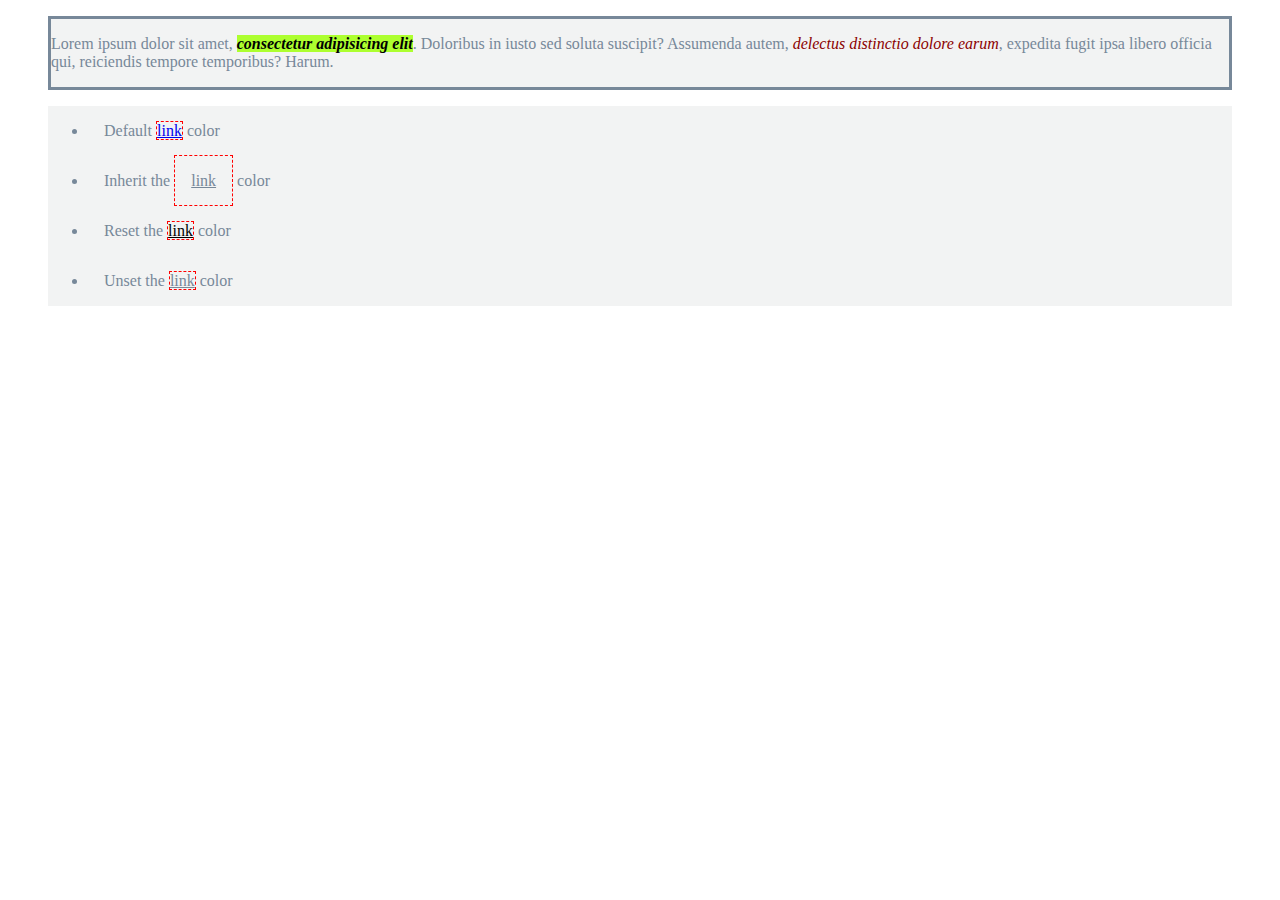
<file: index.html>
<!DOCTYPE html>
<html>

	<head>
		<meta http-equiv="X-UA-Compatible" content="IE=edge"/>
		<meta charset="utf-8"/>
		<meta name="viewport" content="width=device-width, initial-scale=1.0, maximum-scale=1.0, user-scalable=no"/>
		<title>Lezione CSS</title>
		<link rel="stylesheet" href="style.css"/>
	</head>

	<body>

		<blockquote class="content1">
			<p>Lorem ipsum dolor sit amet,
				<em class="variant-em">consectetur adipisicing elit</em>. Doloribus in iusto sed soluta
			   suscipit? Assumenda autem, <em>delectus distinctio dolore earum</em>,
			   expedita fugit ipsa libero officia qui, reiciendis tempore temporibus? Harum.
			</p>
		</blockquote>

		<blockquote>
			<ul>
				<li>Default <a href="#">link</a> color</li>
				<li class="link1">Inherit the <a href="#">link</a> color</li>
				<li class="link2">Reset the <a href="#">link</a> color</li>
				<li class="link3">Unset the <a href="#">link</a> color</li>
			</ul>
		</blockquote>

	</body>

</html>
</file>
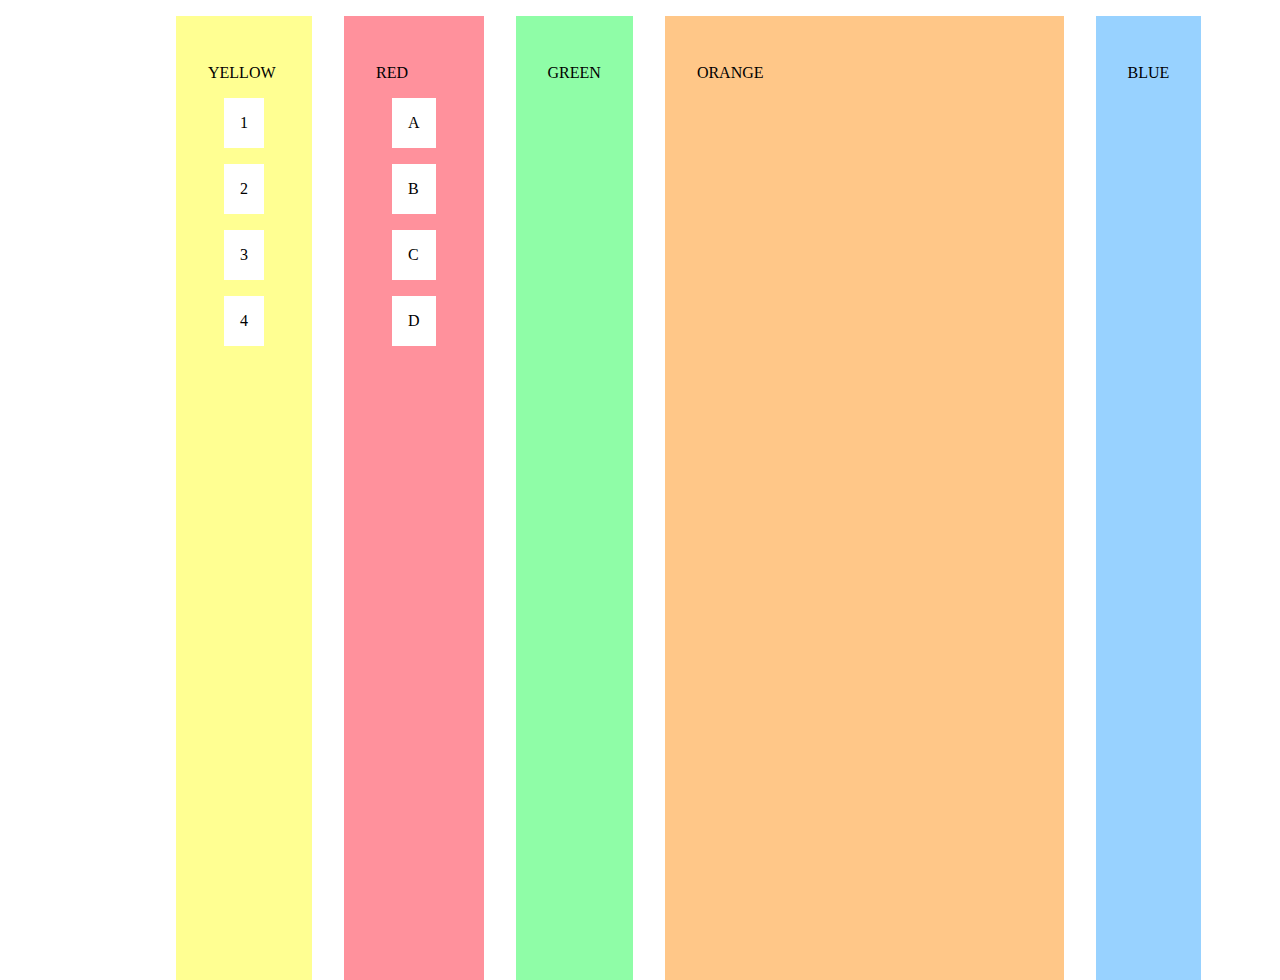
<file: FlexBoxProperties/index.html>
<!DOCTYPE html>
<html lang="en">

<head>
  <meta charset="UTF-8">
  <meta http-equiv="X-UA-Compatible" content="IE=edge">
  <meta name="viewport" content="width=device-width, initial-scale=1.0">
  <title>Blocks</title>
  <link rel="stylesheet" href="start.css">
  <link rel="stylesheet" href="style.css">
</head>

<body>
  <section id="green">
    <p>GREEN</p>
  </section>
  <section id="yellow">
    <p>YELLOW</p>
    <ul>
      <li>1</li>
      <li>2</li>
      <li>3</li>
      <li>4</li>
    </ul>
  </section>
  <section id="orange">
    <p>ORANGE</p>
  </section>
  <section id="red">
    <p>RED</p>
    <ul>
      <li>A</li>
      <li>B</li>
      <li>C</li>
      <li>D</li>
    </ul>
  </section>
  <section id="blue">
    <p>BLUE</p>
  </section>
</body>

</html>
</file>
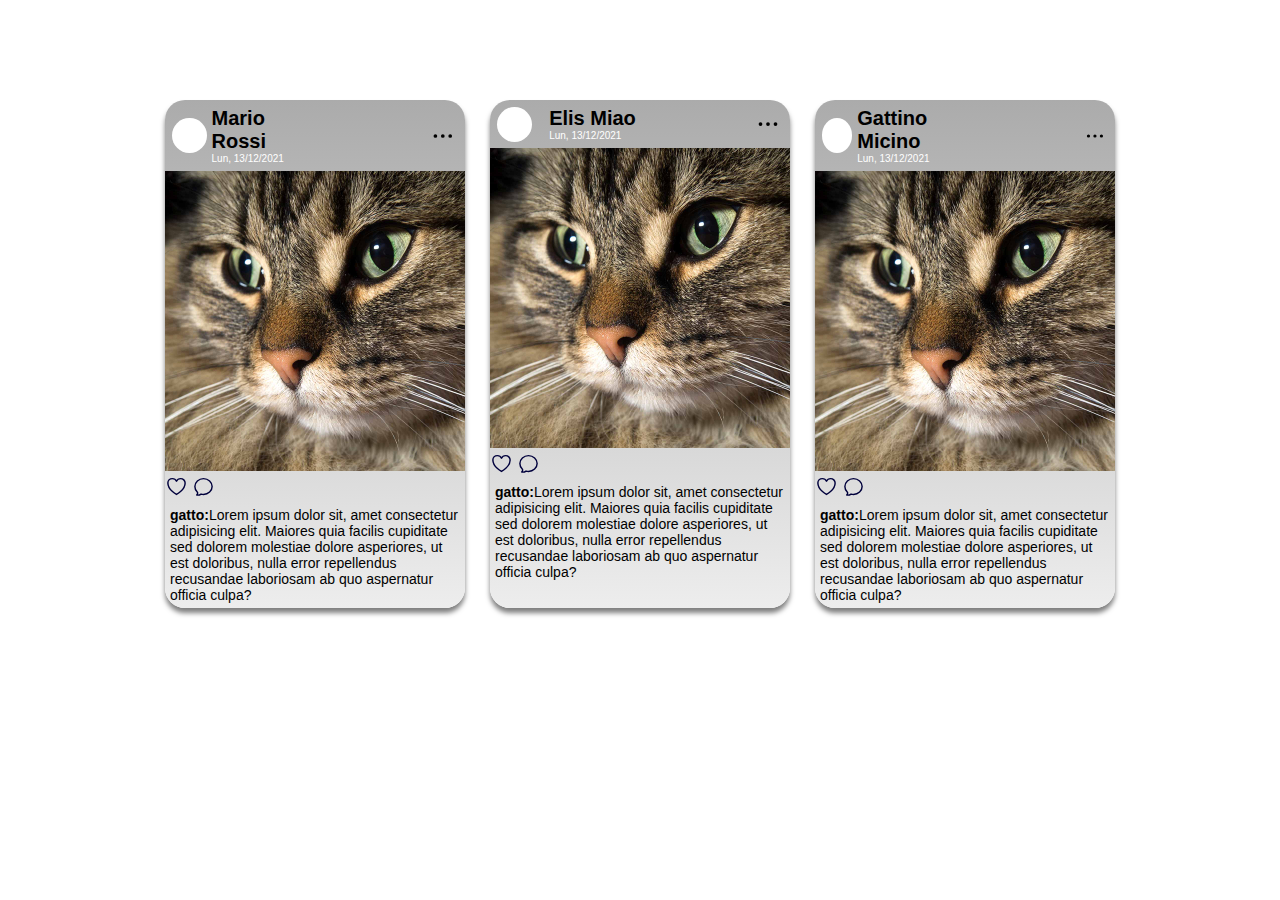
<file: MediaQueries/index.html>
<!DOCTYPE html>
<html lang="en">
  <head>
    <meta charset="UTF-8" />
    <meta http-equiv="X-UA-Compatible" content="IE=edge" />
    <meta name="viewport" content="width=device-width, initial-scale=1.0" />
    <title>Document</title>
    <link rel="stylesheet" href="style.css" />
  </head>
  <body>
    <section class="card-container">
      <div class="card">
        <header>
          <div class="cerchio"></div>
          <div class="title">
            <h1>Mario Rossi</h1>
            <p class="data">Lun, 13/12/2021</p>
          </div>
          <svg
            xmlns="http://www.w3.org/2000/svg"
            fill="none"
            viewBox="0 0 24 24"
            stroke-width="1.5"
            stroke="currentColor"
            class="h-6"
          >
            <path
              stroke-linecap="round"
              stroke-linejoin="round"
              d="M6.75 12a.75.75 0 1 1-1.5 0 .75.75 0 0 1 1.5 0ZM12.75 12a.75.75 0 1 1-1.5 0 .75.75 0 0 1 1.5 0ZM18.75 12a.75.75 0 1 1-1.5 0 .75.75 0 0 1 1.5 0Z"
            />
          </svg>
        </header>
        <img src="assets\gatto-norvegese.jpg" alt="Gatto Norvegese" />
        <svg
          xmlns="http://www.w3.org/2000/svg"
          fill="none"
          viewBox="0 0 24 24"
          stroke-width="1.5"
          stroke="currentColor"
          class="w-6"
        >
          <path
            stroke-linecap="round"
            stroke-linejoin="round"
            d="M21 8.25c0-2.485-2.099-4.5-4.688-4.5-1.935 0-3.597 1.126-4.312 2.733-.715-1.607-2.377-2.733-4.313-2.733C5.1 3.75 3 5.765 3 8.25c0 7.22 9 12 9 12s9-4.78 9-12Z"
          />
        </svg>
        <svg
          xmlns="http://www.w3.org/2000/svg"
          fill="none"
          viewBox="0 0 24 24"
          stroke-width="1.5"
          stroke="currentColor"
          class="w-6"
        >
          <path
            stroke-linecap="round"
            stroke-linejoin="round"
            d="M12 20.25c4.97 0 9-3.694 9-8.25s-4.03-8.25-9-8.25S3 7.444 3 12c0 2.104.859 4.023 2.273 5.48.432.447.74 1.04.586 1.641a4.483 4.483 0 0 1-.923 1.785A5.969 5.969 0 0 0 6 21c1.282 0 2.47-.402 3.445-1.087.81.22 1.668.337 2.555.337Z"
          />
        </svg>
        <p class="text">
          <strong>gatto:</strong>Lorem ipsum dolor sit, amet consectetur
          adipisicing elit. Maiores quia facilis cupiditate sed dolorem
          molestiae dolore asperiores, ut est doloribus, nulla error repellendus
          recusandae laboriosam ab quo aspernatur officia culpa?
        </p>
      </div>
      <div class="card">
        <header>
          <div class="cerchio"></div>
          <div class="title">
            <h1>Elis Miao</h1>
            <p class="data">Lun, 13/12/2021</p>
          </div>

          <svg
            xmlns="http://www.w3.org/2000/svg"
            fill="none"
            viewBox="0 0 24 24"
            stroke-width="1.5"
            stroke="currentColor"
            class="h-6"
          >
            <path
              stroke-linecap="round"
              stroke-linejoin="round"
              d="M6.75 12a.75.75 0 1 1-1.5 0 .75.75 0 0 1 1.5 0ZM12.75 12a.75.75 0 1 1-1.5 0 .75.75 0 0 1 1.5 0ZM18.75 12a.75.75 0 1 1-1.5 0 .75.75 0 0 1 1.5 0Z"
            />
          </svg>
        </header>
        <img src="assets\gatto-norvegese.jpg" alt="Gatto Norvegese" />
        <svg
          xmlns="http://www.w3.org/2000/svg"
          fill="none"
          viewBox="0 0 24 24"
          stroke-width="1.5"
          stroke="currentColor"
          class="w-6"
        >
          <path
            stroke-linecap="round"
            stroke-linejoin="round"
            d="M21 8.25c0-2.485-2.099-4.5-4.688-4.5-1.935 0-3.597 1.126-4.312 2.733-.715-1.607-2.377-2.733-4.313-2.733C5.1 3.75 3 5.765 3 8.25c0 7.22 9 12 9 12s9-4.78 9-12Z"
          />
        </svg>
        <svg
          xmlns="http://www.w3.org/2000/svg"
          fill="none"
          viewBox="0 0 24 24"
          stroke-width="1.5"
          stroke="currentColor"
          class="w-6"
        >
          <path
            stroke-linecap="round"
            stroke-linejoin="round"
            d="M12 20.25c4.97 0 9-3.694 9-8.25s-4.03-8.25-9-8.25S3 7.444 3 12c0 2.104.859 4.023 2.273 5.48.432.447.74 1.04.586 1.641a4.483 4.483 0 0 1-.923 1.785A5.969 5.969 0 0 0 6 21c1.282 0 2.47-.402 3.445-1.087.81.22 1.668.337 2.555.337Z"
          />
        </svg>
        <p class="text">
          <strong>gatto:</strong>Lorem ipsum dolor sit, amet consectetur
          adipisicing elit. Maiores quia facilis cupiditate sed dolorem
          molestiae dolore asperiores, ut est doloribus, nulla error repellendus
          recusandae laboriosam ab quo aspernatur officia culpa?
        </p>
      </div>
      <div class="card">
        <header>
          <div class="cerchio"></div>
          <div class="title">
            <h1>Gattino Micino</h1>
            <p class="data">Lun, 13/12/2021</p>
          </div>
          <svg
            xmlns="http://www.w3.org/2000/svg"
            fill="none"
            viewBox="0 0 24 24"
            stroke-width="1.5"
            stroke="currentColor"
            class="h-6"
          >
            <path
              stroke-linecap="round"
              stroke-linejoin="round"
              d="M6.75 12a.75.75 0 1 1-1.5 0 .75.75 0 0 1 1.5 0ZM12.75 12a.75.75 0 1 1-1.5 0 .75.75 0 0 1 1.5 0ZM18.75 12a.75.75 0 1 1-1.5 0 .75.75 0 0 1 1.5 0Z"
            />
          </svg>
        </header>
        <img src="assets\gatto-norvegese.jpg" alt="Gatto Norvegese" />
        <svg
          xmlns="http://www.w3.org/2000/svg"
          fill="none"
          viewBox="0 0 24 24"
          stroke-width="1.5"
          stroke="currentColor"
          class="w-6"
        >
          <path
            stroke-linecap="round"
            stroke-linejoin="round"
            d="M21 8.25c0-2.485-2.099-4.5-4.688-4.5-1.935 0-3.597 1.126-4.312 2.733-.715-1.607-2.377-2.733-4.313-2.733C5.1 3.75 3 5.765 3 8.25c0 7.22 9 12 9 12s9-4.78 9-12Z"
          />
        </svg>
        <svg
          xmlns="http://www.w3.org/2000/svg"
          fill="none"
          viewBox="0 0 24 24"
          stroke-width="1.5"
          stroke="currentColor"
          class="w-6"
        >
          <path
            stroke-linecap="round"
            stroke-linejoin="round"
            d="M12 20.25c4.97 0 9-3.694 9-8.25s-4.03-8.25-9-8.25S3 7.444 3 12c0 2.104.859 4.023 2.273 5.48.432.447.74 1.04.586 1.641a4.483 4.483 0 0 1-.923 1.785A5.969 5.969 0 0 0 6 21c1.282 0 2.47-.402 3.445-1.087.81.22 1.668.337 2.555.337Z"
          />
        </svg>
        <p class="text">
          <strong>gatto:</strong>Lorem ipsum dolor sit, amet consectetur
          adipisicing elit. Maiores quia facilis cupiditate sed dolorem
          molestiae dolore asperiores, ut est doloribus, nulla error repellendus
          recusandae laboriosam ab quo aspernatur officia culpa?
        </p>
      </div>
    </section>
  </body>
</html>
</file>
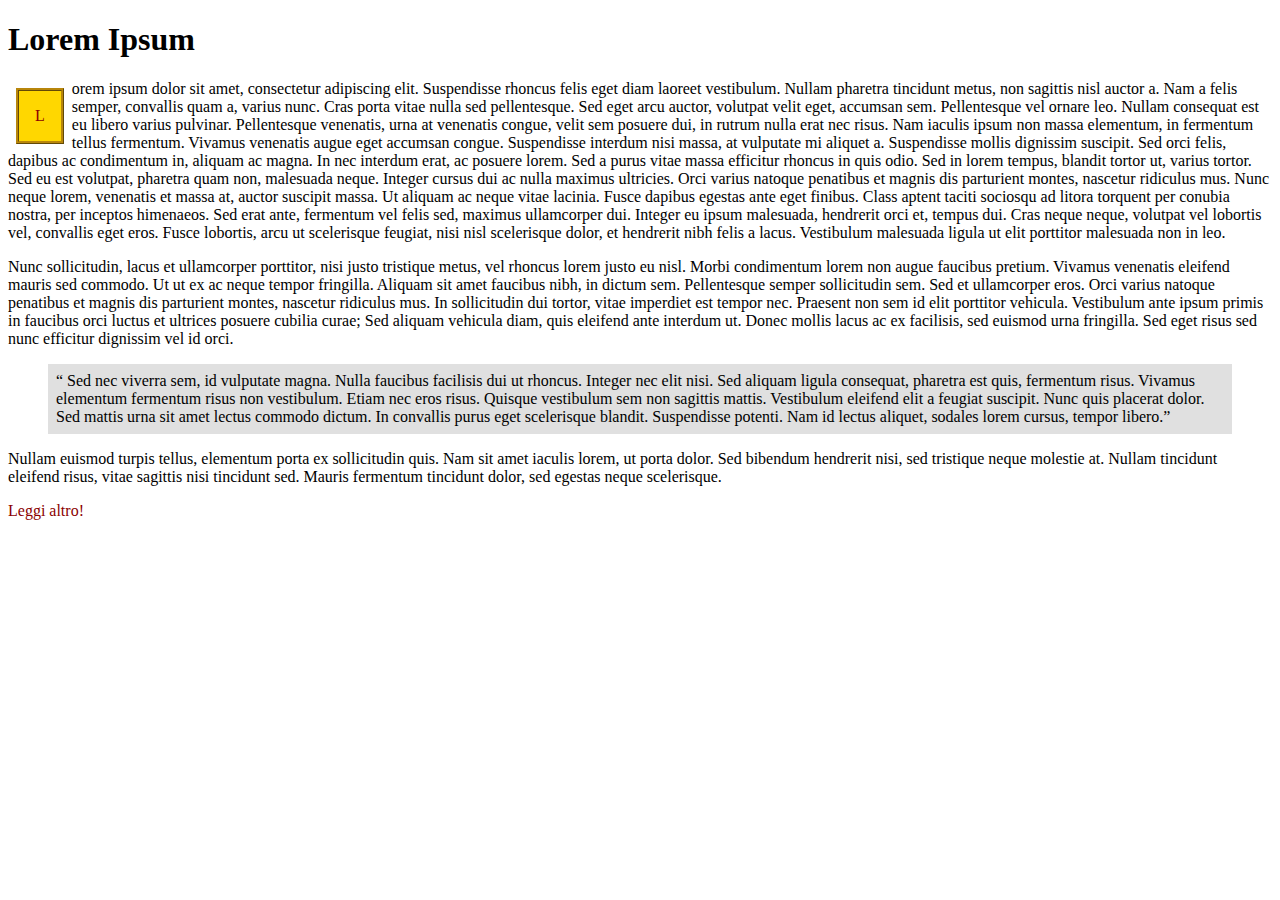
<file: es_9_pseudoclassi_pseudoelementi/start/index.html>
<!DOCTYPE html>
<html>

	<head>
		<meta http-equiv="X-UA-Compatible" content="IE=edge"/>
		<meta charset="utf-8"/>
		<meta name="viewport" content="width=device-width, initial-scale=1.0, maximum-scale=1.0, user-scalable=no"/>
		<title>Lezione HTML</title>
		<link rel="stylesheet" href="style.css"/>
	</head>

	<body>
		<h1>Lorem Ipsum</h1>
		<p>Lorem ipsum dolor sit amet, consectetur adipiscing elit. Suspendisse rhoncus felis eget diam laoreet
		   vestibulum. Nullam pharetra tincidunt metus, non sagittis nisl auctor a. Nam a felis semper, convallis quam
		   a, varius nunc. Cras porta vitae nulla sed pellentesque. Sed eget arcu auctor, volutpat velit eget, accumsan
		   sem. Pellentesque vel ornare leo. Nullam consequat est eu libero varius pulvinar.
		   Pellentesque venenatis, urna at venenatis congue, velit sem posuere dui, in rutrum nulla erat nec risus. Nam
		   iaculis ipsum non massa elementum, in fermentum tellus fermentum. Vivamus venenatis augue eget accumsan
		   congue. Suspendisse interdum nisi massa, at vulputate mi aliquet a. Suspendisse mollis dignissim suscipit.
		   Sed orci felis, dapibus ac condimentum in, aliquam ac magna. In nec interdum erat, ac posuere lorem. Sed a
		   purus vitae massa efficitur rhoncus in quis odio. Sed in lorem tempus, blandit tortor ut, varius tortor. Sed
		   eu est volutpat, pharetra quam non, malesuada neque. Integer cursus dui ac nulla maximus ultricies.
		   Orci varius natoque penatibus et magnis dis parturient montes, nascetur ridiculus mus. Nunc neque lorem,
		   venenatis et massa at, auctor suscipit massa. Ut aliquam ac neque vitae lacinia. Fusce dapibus egestas ante
		   eget finibus. Class aptent taciti sociosqu ad litora torquent per conubia nostra, per inceptos himenaeos.
		   Sed
		   erat ante, fermentum vel felis sed, maximus ullamcorper dui. Integer eu ipsum malesuada, hendrerit orci et,
		   tempus dui. Cras neque neque, volutpat vel lobortis vel, convallis eget eros. Fusce lobortis, arcu ut
		   scelerisque feugiat, nisi nisl scelerisque dolor, et hendrerit nibh felis a lacus. Vestibulum malesuada
		   ligula ut elit porttitor malesuada non in leo.</p>
		<p>
			Nunc sollicitudin, lacus et ullamcorper porttitor, nisi justo tristique metus, vel rhoncus lorem justo eu
			nisl. Morbi condimentum lorem non augue faucibus pretium. Vivamus venenatis eleifend mauris sed commodo. Ut
			ut ex ac neque tempor fringilla. Aliquam sit amet faucibus nibh, in dictum sem. Pellentesque semper
			sollicitudin sem. Sed et ullamcorper eros. Orci varius natoque penatibus et magnis dis parturient montes,
			nascetur ridiculus mus. In sollicitudin dui tortor, vitae imperdiet est tempor nec. Praesent non sem id elit
			porttitor vehicula. Vestibulum ante ipsum primis in faucibus orci luctus et ultrices posuere cubilia curae;
			Sed aliquam vehicula diam, quis eleifend ante interdum ut. Donec mollis lacus ac ex facilisis, sed euismod
			urna fringilla. Sed eget risus sed nunc efficitur dignissim vel id orci.</p>
		<blockquote>
			Sed nec viverra sem, id vulputate magna. Nulla faucibus facilisis dui ut rhoncus. Integer nec elit nisi. Sed
			aliquam ligula consequat, pharetra est quis, fermentum risus. Vivamus elementum fermentum risus non
			vestibulum. Etiam nec eros risus. Quisque vestibulum sem non sagittis mattis. Vestibulum eleifend elit a
			feugiat suscipit. Nunc quis placerat dolor. Sed mattis urna sit amet lectus commodo dictum. In convallis
			purus eget scelerisque blandit. Suspendisse potenti. Nam id lectus aliquet, sodales lorem cursus, tempor
			libero.</blockquote>
		<p>
			Nullam euismod turpis tellus, elementum porta ex sollicitudin quis. Nam sit amet iaculis lorem, ut porta
			dolor. Sed bibendum hendrerit nisi, sed tristique neque molestie at. Nullam tincidunt eleifend risus, vitae
			sagittis nisi tincidunt sed. Mauris fermentum tincidunt dolor, sed egestas neque scelerisque.</p>

		<a href="#">Leggi altro!</a>
	</body>

</html>
</file>
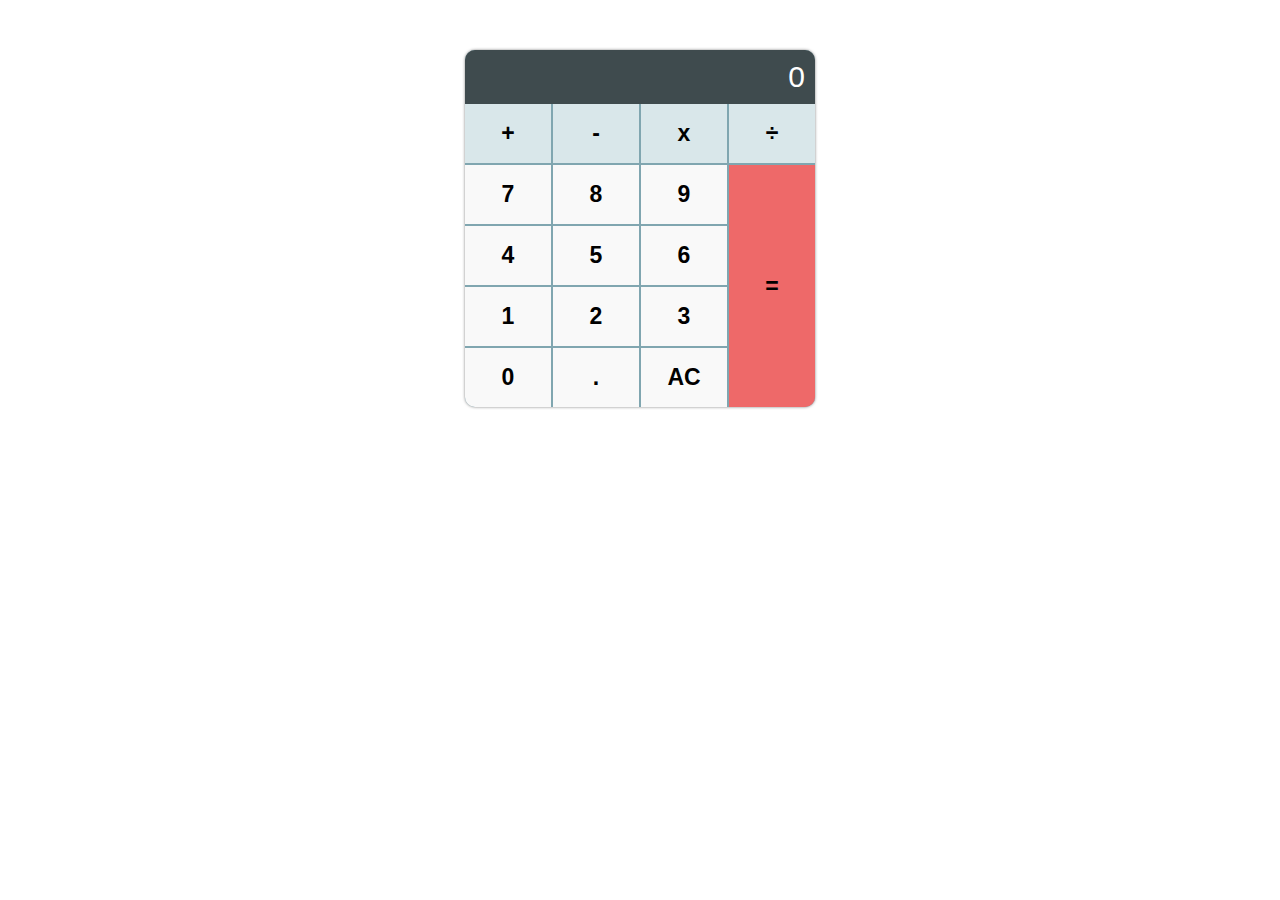
<file: Grid/start/index.html>
<!DOCTYPE html>
<html lang="en">
  <head>
    <meta charset="UTF-8" />
    <meta name="viewport" content="width=device-width, initial-scale=1.0" />
    <title>Calcolatrice</title>
    <style>
      body {
        font-family: Arial, sans-serif;
        margin: 0;
        padding: 0;
      }
      .calculator {
        width: 350px;

        margin: 50px auto;
        border-radius: 10px;
        overflow: hidden;
        background-color: #80a6b0;
        box-shadow: 0 0 3px 0px rgba(0, 0, 0, 0.5);
      }
      .result-bar {
        background-color: #3f4b4e;
        padding: 10px;
        text-align: right;
        font-size: 30px;
        color: white;
      }
      .buttons {
        display: grid;
        grid-template-columns: repeat(4, 1fr);

        gap: 2px;
      }
      button {
        background-color: #f9f9f9;
        border: none;
        padding: 16px;
        font-size: 23px;
        font-weight: bold;
      }

      #equal {
        background-color: rgb(238, 105, 105);
        grid-area: span 4;
      }
      .operators {
        background-color: #d9e7ea;
      }
    </style>
  </head>
  <body>
    <div class="calculator">
      <div class="result-bar">0</div>
      <div class="buttons">
        <button class="operators">+</button>
        <button class="operators">-</button>
        <button class="operators">x</button>
        <button class="operators">÷</button>
        <button>7</button>
        <button>8</button>
        <button>9</button>
        <button id="equal">=</button>
        <button>4</button>
        <button>5</button>
        <button>6</button>
        <button>1</button>
        <button>2</button>
        <button>3</button>
        <button>0</button>
        <button>.</button>
        <button>AC</button>
      </div>
    </div>
  </body>
</html>
</file>
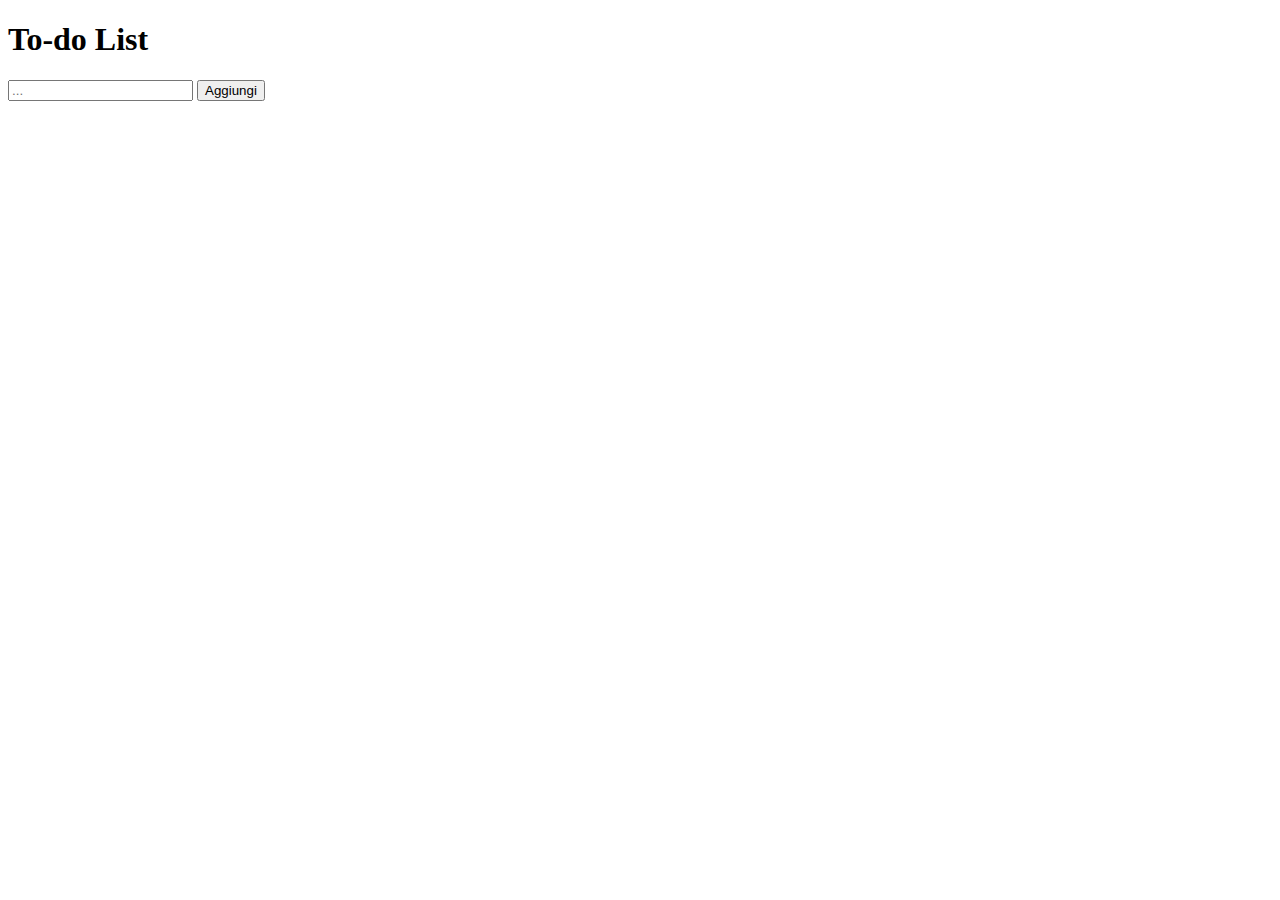
<file: JavaScript_DOM/Manipolazione del DOM/index.html>
<!DOCTYPE html>
<html lang="en">
  <head>
    <meta charset="UTF-8" />
    <meta name="viewport" content="width=device-width, initial-scale=1.0" />
    <title>Document</title>
  </head>

  <body>
    <div>
      <h1>To-do List</h1>
      <input type="text" placeholder="..." />
      <button onclick="addProduct()">Aggiungi</button>
      <ul></ul>
    </div>
    <script src="./index.js"></script>
  </body>
</html>
</file>
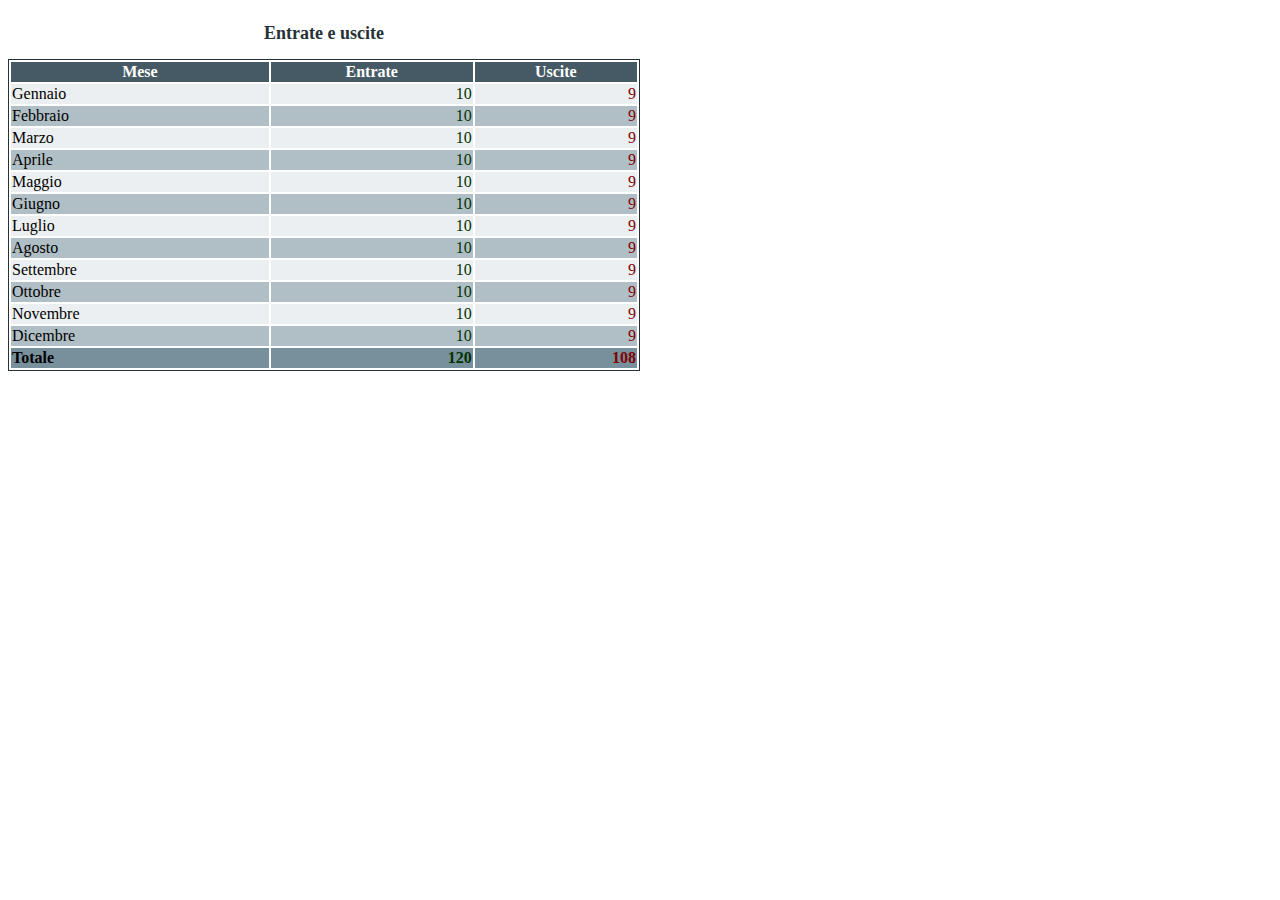
<file: tabella/start/index.html>
<!DOCTYPE html>
<html>

<head>
    <meta http-equiv="X-UA-Compatible" content="IE=edge" />
    <meta charset="utf-8" />
    <meta name="viewport" content="width=device-width, initial-scale=1.0, maximum-scale=1.0, user-scalable=no" />
    <title>Lezione CSS</title>
    <link rel="stylesheet" href="style.css"/>
</head>

<body>
    <table>
        <caption>Entrate e uscite</caption>
        <thead>
            <tr>
                <th>Mese</th>
                <th>Entrate</th>
                <th>Uscite</th>
            </tr>
        </thead>
        <tbody>
            <tr>
                <td>Gennaio</td>
                <td>10</td>
                <td>9</td>
            </tr>
            <tr>
                <td>Febbraio</td>
                <td>10</td>
                <td>9</td>
            </tr>
            <tr>
                <td>Marzo</td>
                <td>10</td>
                <td>9</td>
            </tr>
            <tr>
                <td>Aprile</td>
                <td>10</td>
                <td>9</td>
            </tr>
            <tr>
                <td>Maggio</td>
                <td>10</td>
                <td>9</td>
            </tr>
            <tr>
                <td>Giugno</td>
                <td>10</td>
                <td>9</td>
            </tr>
            <tr>
                <td>Luglio</td>
                <td>10</td>
                <td>9</td>
            </tr>
            <tr>
                <td>Agosto</td>
                <td>10</td>
                <td>9</td>
            </tr>
            <tr>
                <td>Settembre</td>
                <td>10</td>
                <td>9</td>
            </tr>
            <tr>
                <td>Ottobre</td>
                <td>10</td>
                <td>9</td>
            </tr>
            <tr>
                <td>Novembre</td>
                <td>10</td>
                <td>9</td>
            </tr>
            <tr>
                <td>Dicembre</td>
                <td>10</td>
                <td>9</td>
            </tr>

        </tbody>
        <tfoot>
            <tr>
                <td>Totale</td>
                <td>120</td>
                <td>108</td>
            </tr>
        </tfoot>
    </table>

</body>

</html>
</file>
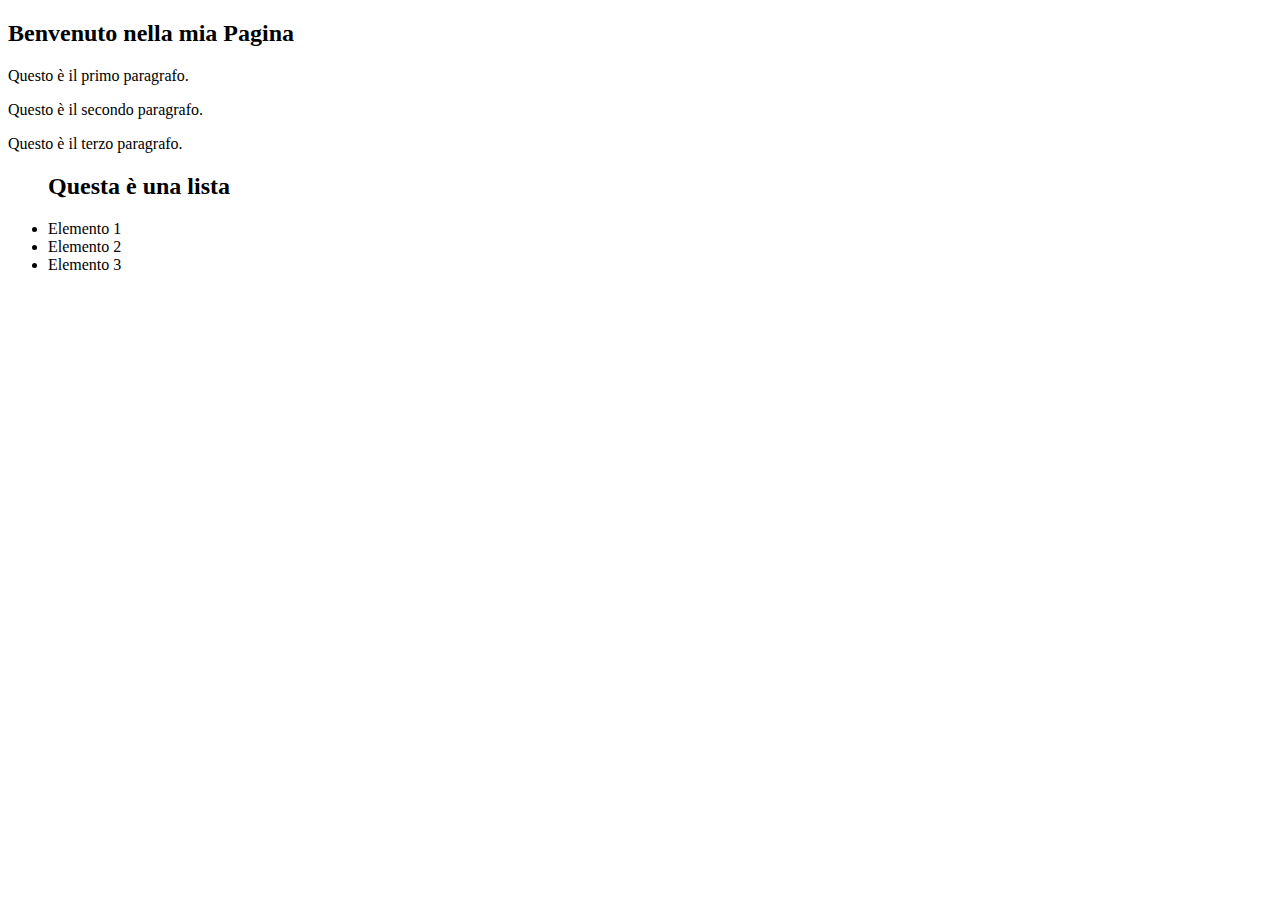
<file: JavaScript_DOM/index2.html>
<!DOCTYPE html>
<html lang="en">
  <head>
    <meta charset="UTF-8" />
    <meta name="viewport" content="width=device-width, initial-scale=1.0" />
    <title>Esercizio Cercare Elementi nel DOM</title>
  </head>
  <body>
    <h2>Benvenuto nella mia Pagina</h2>
    <p class="paragrafo">Questo è il primo paragrafo.</p>
    <p class="paragrafo">Questo è il secondo paragrafo.</p>
    <p class="paragrafo">Questo è il terzo paragrafo.</p>
    <ul>
      <h2>Questa è una lista</h2>
      <li id="elemento-1">Elemento 1</li>
      <li id="elemento-2">Elemento 2</li>
      <li id="elemento-3">Elemento 3</li>
    </ul>
    <script>
      const paragraph = document.getElementsByClassName("paragrafo");
      console.log(paragraph);
      const element = document.getElementById("elemento-3");
      console.log(element);
      const h2 = document.querySelectorAll("h2");
      console.log(h2);
    </script>
  </body>
</html>
</file>
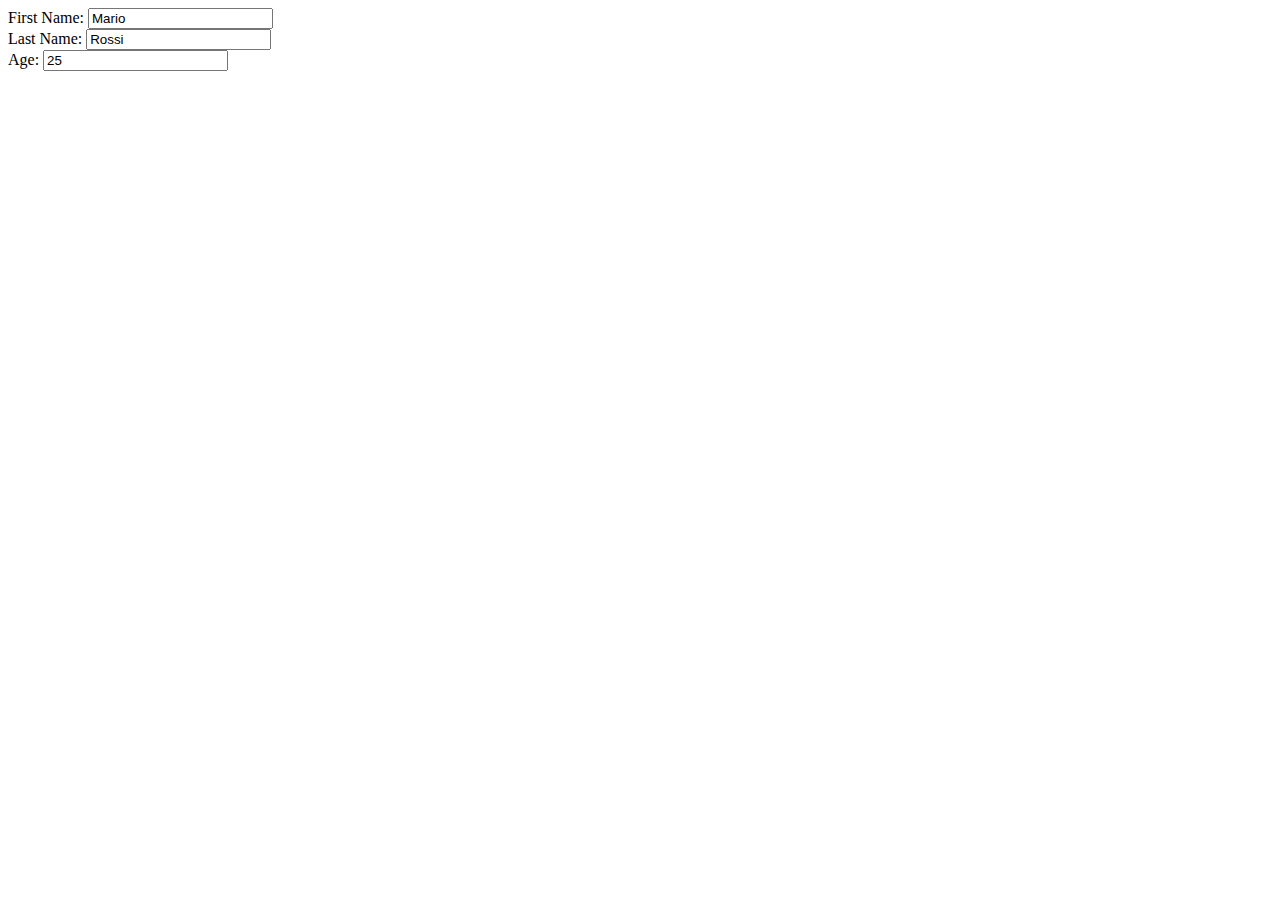
<file: JavaScript_DOM/manipolazione-2.html>
<!DOCTYPE html>
<html lang="en">
  <head>
    <meta charset="UTF-8" />
    <meta name="viewport" content="width=device-width, initial-scale=1.0" />
    <title>Document</title>
  </head>
  <body>
    <div id="container">
      <form>
        <div>
          <label>First Name:</label>
          <input type="text" class="form-input" id="firstName" value="Mario" />
        </div>
        <div>
          <label>Last Name:</label>
          <input type="text" class="form-input" id="lastName" value="Rossi" />
        </div>
        <div>
          <label>Age:</label>
          <input type="number" class="form-input" id="age" value="25" />
        </div>
      </form>
    </div>

    <script>
      const input = document.querySelectorAll(".form-input");
      const form = document.querySelector("form");

      const person = {};

      input.forEach(function (inputElement) {
        const inputId = inputElement.id;

        const inputValue = inputElement.value;

        person[inputId] = inputValue;
      });
      const personJSON = JSON.stringify(person);

      form.setAttribute("data-person", personJSON);
      console.log(form.getAttribute("data-person"));
    </script>
  </body>
</html>
</file>
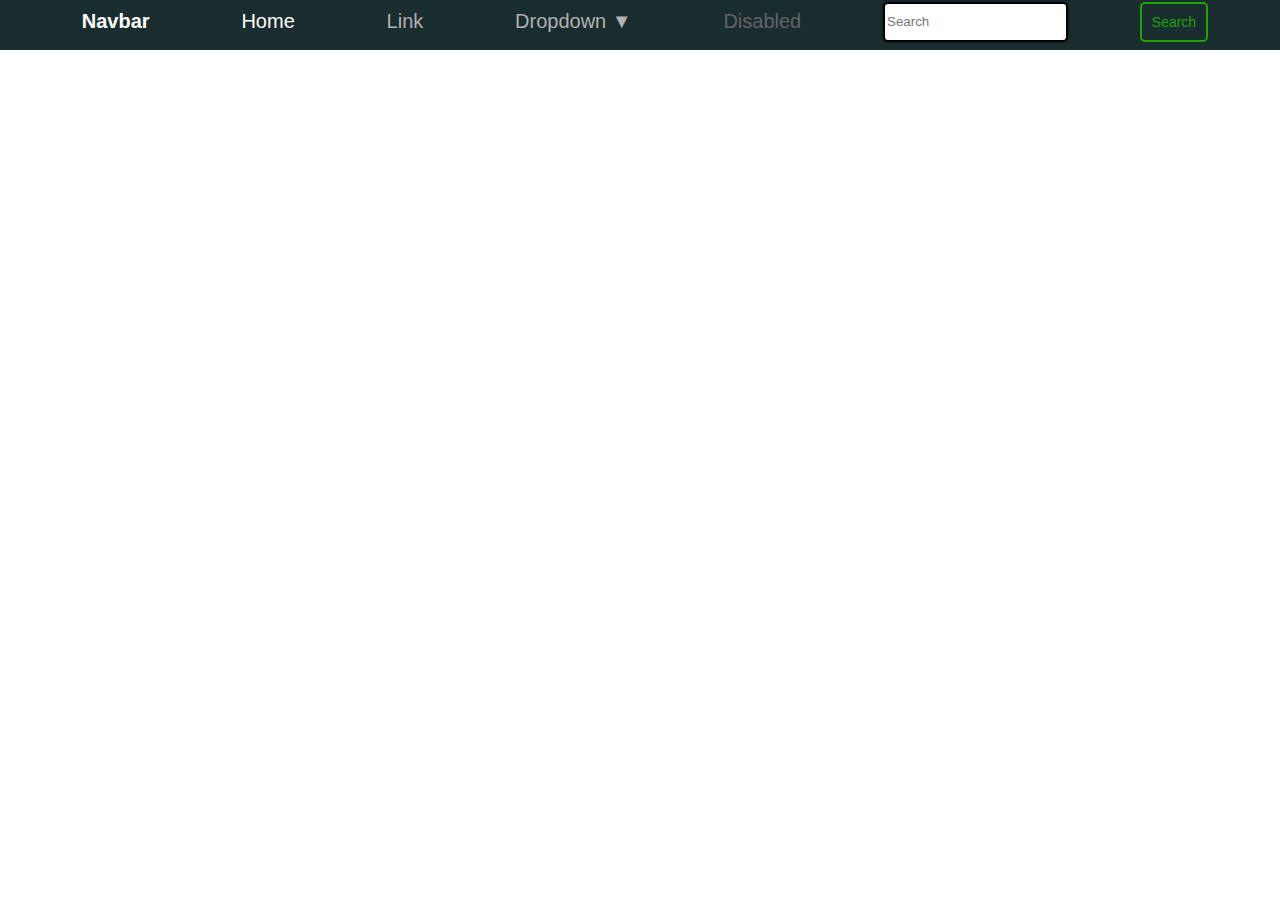
<file: Nav/navbar.html>
<html lang="en">
  <head>
    <meta charset="UTF-8" />
    <meta name="viewport" content="width=device-width, initial-scale=1.0" />
    <title>Document</title>
    <link rel="stylesheet" href="style.css" />
  </head>
  <body>
    <header>
      <nav>
        <span class="navbar">Navbar</span>
        <a class="home" href="#">Home</a>
        <a class="links" href="#">Link</a>
        <button class="drop">Dropdown &#9660;</button>
        <button class="dis" disabled>Disabled</button>
        <input type="text" placeholder="Search" />
        <button class="search">Search</button>
      </nav>
    </header>
  </body>
</html>
</file>
<file: style.css>
body {
  color: lightslategray;
}

blockquote {
  background-color: rgba(0, 12, 24, 0.05);
}

a {
  border: 1px dashed red;
}

em {
  color: darkred;
}
.variant-em {
  background-color: greenyellow;
  color: black;
  font-weight: bold;
}

ul {
  background-color: unset;
}

ul li {
  padding: 16px;
}

.link1 a {
  color: inherit;
  padding: inherit;
}

.link2 a {
  color: initial;
  padding: initial;
}

.link3 a {
  color: unset;
  padding: unset;
}
.content1 {
  border-style: solid;
}
</file>
<file: FlexBoxProperties/start.css>
html,
body {
  height: 100%;
  margin: 0;
  padding: 0;
  display: flex;
}

section {
  height: 100%;
  margin: 0;
  padding: 0;
}

#yellow {
  order: -1;
}

#red {
  order: -1;
}

#orange {
  padding-right: 300px;
}
</file>
<file: FlexBoxProperties/style.css>
body {
  width: 60em;
  margin: 0 auto;
}

section {
  padding: 2em;
  margin: 1em;
}

#green {
  background-color: #8ffda7;
}

#orange {
  background-color: #ffc788;
}

#yellow {
  background-color: #ffff92;
}

#red {
  background-color: #ff919c;
}

#blue {
  background-color: #98d2ff;
}

ul {
  padding: 0;
}

li {
  background-color: white;
  padding: 1em;
  display: block;
  margin: 1em;
}
</file>
<file: MediaQueries/style.css>
* {
  margin: 0;
  padding: 0;
  box-sizing: border-box;
  font-family: Arial, Helvetica, sans-serif;
}

.card-container {
  display: flex;
  justify-content: center;
  margin-top: 100px;
  gap: 25px;
}
.card {
  width: 300px;
  height: auto;
  border-radius: 20px;
  box-shadow: 0px 5px 5px rgba(0, 0, 0, 0.5);
  background: linear-gradient(to bottom, #ababab, #ededed);
}
header {
  display: flex;
  align-items: center;
  justify-content: space-between;
  margin: 2px 7px;
}
.title {
  margin-right: 100px;
  font-size: 10px;
  padding: 5px;
}
.data {
  color: white;
}
.cerchio {
  width: 35px;
  height: 35px;
  background-color: white;
  border-radius: 50%;
}
.w-6 {
  height: 23px;
  color: rgb(0, 0, 60);
}
.h-6 {
  height: 30px;
  color: black;
}
img {
  width: 100%;
}
.text {
  padding: 5px;
  font-size: 14px;
}
@media (max-width: 375px) {
  .card-container {
    flex-direction: column;
  }
}
@media (min-width: 376px) and (max-width: 768px) {
  .card-container {
    display: grid;
    grid-template-columns: 1fr 1fr;
    grid-template-rows: 1fr 1fr;
  }
}
</file>
<file: es_9_pseudoclassi_pseudoelementi/start/style.css>
blockquote {
  background-color: rgba(0, 0, 0, 0.12);
  padding: 8px;
}

a {
  color: darkred;
  text-decoration: none;
}
p:first-of-type:first-letter {
  float: left;
  color: darkred;
  border: 3px ridge darkgoldenrod;
  padding: 16px;
  background-color: gold;
  margin: 8px;
}

blockquote::before {
  content: "\201C";
}

blockquote::after {
  content: "\201D";
}

a:hover {
  color: blue;
}

a:visited {
  color: grey;
}
</file>
<file: tabella/start/style.css>
table {
  border: 1px solid #263238;
  width: 50%;
}
caption {
  color: #263238;
  font-weight: bold;
  font-size: 18px;
  margin: 15px;
}
thead {
  background-color: #455a64;
}

thead th {
  color: white;
  font-weight: 700;
}
tbody tr:nth-child(odd) {
  background-color: #eceff1;
}

tbody tr:nth-child(even) {
  background-color: #b0bec5;
}
tfoot {
  background-color: #78909c;
}
tfoot td {
  font-weight: 800;
}
tbody td:nth-child(2),
tfoot td:nth-child(2) {
  color: #003300;
  text-align: right;
}
tbody td:nth-child(3),
tfoot td:nth-child(3) {
  color: #7f0000;
  text-align: right;
}
</file>
<file: Nav/style.css>
html,
body {
  height: 100%;
  width: 100%;
  margin: 0;
  font-family: sans-serif;
}

header {
  background-color: rgb(25, 44, 46);
  height: 50px;
}
nav {
  display: flex;
  justify-content: space-evenly;
  align-items: center;
}

nav span, nav a,
nav button {
  text-decoration: none;
  color: white;
  padding: 10px;
  background-color: rgb(25, 44, 46);
  border: none;
  font-size: 20px;
}
.search {
  border: 2px solid rgb(33, 164, 7);
  border-radius: 5px;
  color: rgb(33, 164, 7);
  font-size: 14;
}
.search:hover {
  background-color: green;
  color: white;
  cursor: pointer;
}
input {
  border: 2px solid;
  border-radius: 5px;
  box-shadow: 0 0 2px 1px rgba(0, 0, 0, 0.3);
  height: 40px;
}
.navbar {
    font-size: 20px;
    font-weight: bold;
}
.links, .drop {
    color: rgb(177, 177, 177)
}
.dis {
    color: rgb(100, 100, 100);
}
</file>
